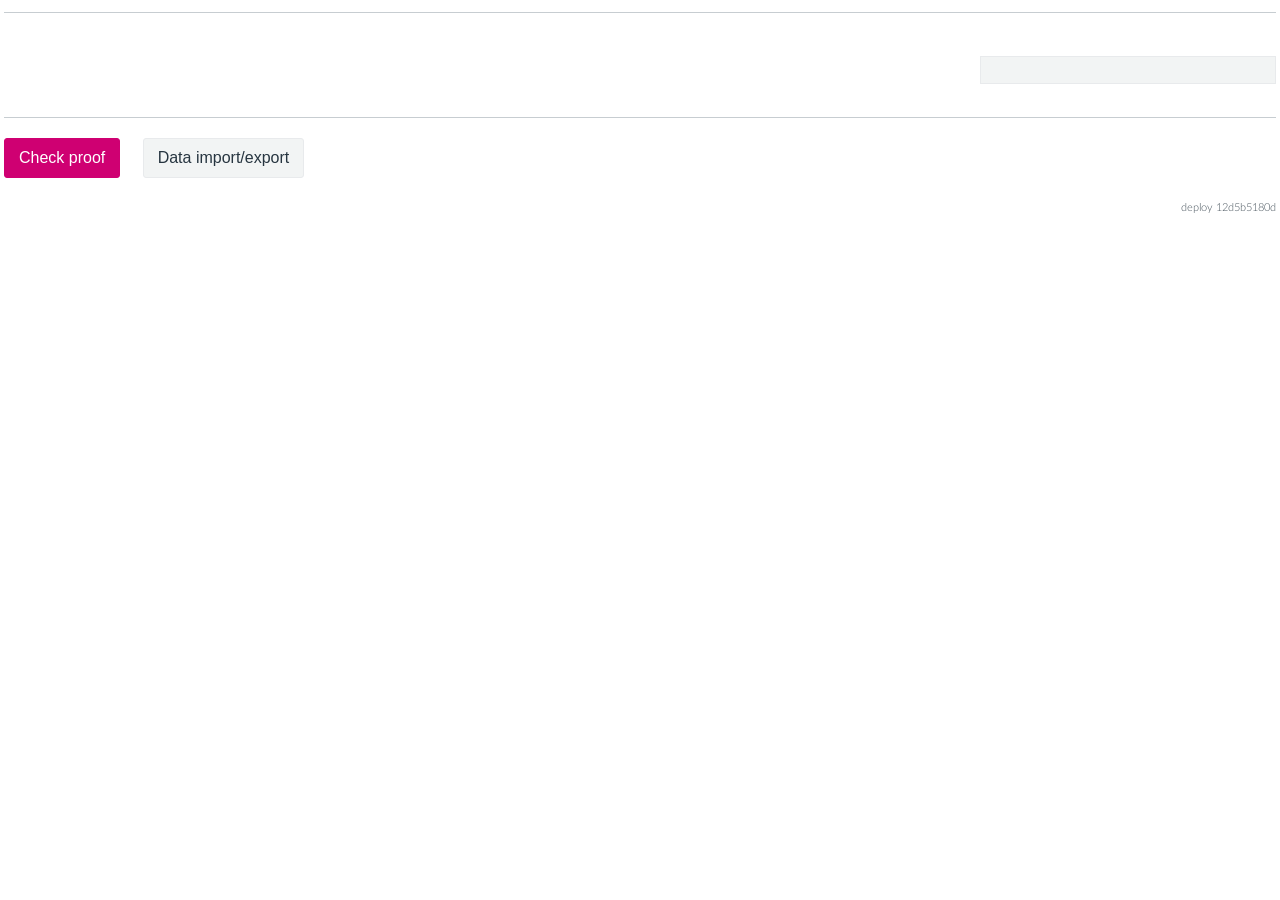
<file: index.html>
<!DOCTYPE html>
<meta charset="utf-8">
<meta http-equiv="refresh" content="0; url=html/proof.html">
<title>L&amp;M practice tools</title>
<a href="html/proof.html">Induction proof practice — Worksheet 1</a>
</file>
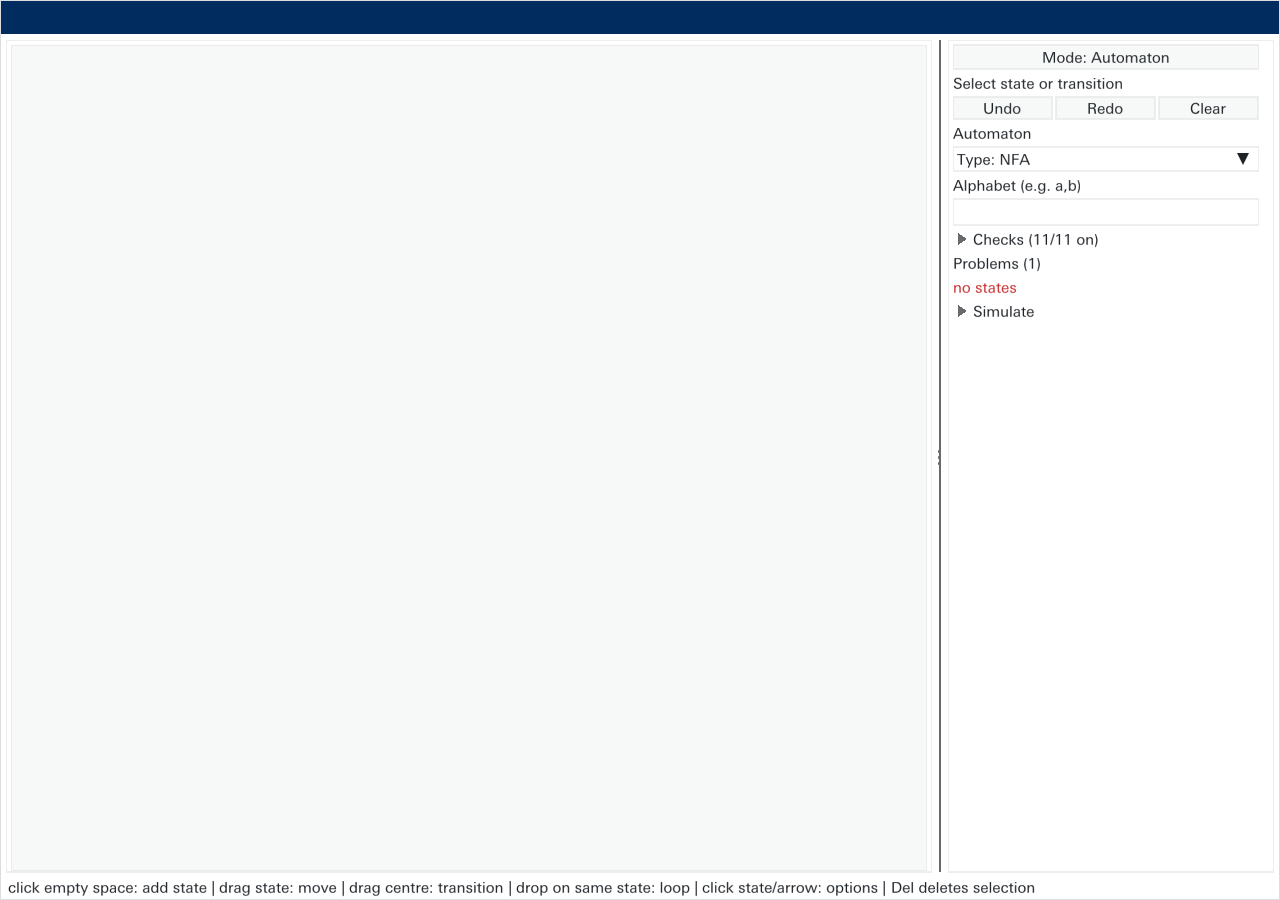
<file: automata-ime/index.html>
<!doctypehtml><html lang=en-us><head><meta charset=utf-8><meta content="text/html; charset=utf-8"http-equiv=Content-Type><title>Automata Editor</title><style>body{font-family:arial;margin:0;padding:none}.emscripten{padding-right:0;margin-left:auto;margin-right:auto;display:block}div.emscripten{text-align:center}div.emscripten_border{border:1px solid #000}canvas.emscripten{border:0 none;background-color:#000}.spinner{height:30px;width:30px;margin:0;margin-top:20px;margin-left:20px;display:inline-block;vertical-align:top;-webkit-animation:rotation .8s linear infinite;-moz-animation:rotation .8s linear infinite;-o-animation:rotation .8s linear infinite;animation:rotation .8s linear infinite;border-left:5px solid #ebebeb;border-right:5px solid #ebebeb;border-bottom:5px solid #ebebeb;border-top:5px solid #787878;border-radius:100%;background-color:#bdd72e}@-webkit-keyframes rotation{from{transform:rotate(0)}to{transform:rotate(360deg)}}@-moz-keyframes rotation{from{transform:rotate(0)}to{transform:rotate(360deg)}}@-o-keyframes rotation{from{transform:rotate(0)}to{transform:rotate(360deg)}}@keyframes rotation{from{transform:rotate(0)}to{transform:rotate(360deg)}}#status{display:inline-block;vertical-align:top;margin-top:30px;margin-left:20px;font-weight:700;color:#787878}#progress{height:20px;width:300px}#controls{display:inline-block;float:right;vertical-align:top;margin-top:30px;margin-right:20px}#output{width:100%;height:200px;margin:0 auto;margin-top:10px;border-left:0;border-right:0px;padding-left:0;padding-right:0;display:block;background-color:#000;color:#fff;font-family:'Lucida Console',Monaco,monospace;outline:0}</style></head><body><div class=spinner id=spinner></div><div class=emscripten id=status>Downloading...</div><span id=controls><span><input type=checkbox id=resize>Resize canvas</span> <span><input type=checkbox id=pointerLock checked>Lock/hide mouse pointer   </span><span><input type=button onclick='Module.requestFullscreen(document.getElementById("pointerLock").checked,document.getElementById("resize").checked)'value=Fullscreen></span></span><div class=emscripten><progress hidden id=progress max=100 value=0></progress></div><div class=emscripten_border><canvas class=emscripten id=canvas oncontextmenu=event.preventDefault() tabindex=-1></canvas></div><textarea id=output rows=8></textarea><script>var statusElement=document.getElementById("status"),progressElement=document.getElementById("progress"),spinnerElement=document.getElementById("spinner"),canvasElement=document.getElementById("canvas"),outputElement=document.getElementById("output");outputElement&&(outputElement.value=""),canvasElement.addEventListener("webglcontextlost",e=>{alert("WebGL context lost. You will need to reload the page."),e.preventDefault()},!1);var setStatus=e=>{if(setStatus.last||(setStatus.last={time:Date.now(),text:""}),e!==setStatus.last.text){var t=e.match(/([^(]+)\((\d+(\.\d+)?)\/(\d+)\)/),n=Date.now();t&&n-setStatus.last.time<30||(setStatus.last.time=n,setStatus.last.text=e,t?(e=t[1],progressElement.value=100*parseInt(t[2]),progressElement.max=100*parseInt(t[4]),progressElement.hidden=!1,spinnerElement.hidden=!1):(progressElement.value=null,progressElement.max=null,progressElement.hidden=!0,e||(spinnerElement.style.display="none")),statusElement.innerHTML=e)}},Module={print(...e){if(console.log(...e),outputElement){var t=e.join(" ");outputElement.value+=t+"\n",outputElement.scrollTop=outputElement.scrollHeight}},canvas:canvasElement,setStatus:setStatus,totalDependencies:0,monitorRunDependencies(e){this.totalDependencies=Math.max(this.totalDependencies,e),setStatus(e?"Preparing... ("+(this.totalDependencies-e)+"/"+this.totalDependencies+")":"All downloads complete.")}};setStatus("Downloading..."),window.onerror=window.onunhandledrejection=()=>{setStatus("Exception thrown, see JavaScript console"),spinnerElement.style.display="none",setStatus=e=>{e&&console.error("[post-exception status] "+e)}}</script><script src="ime.js?v=d3e730a99c84"></script><script src="ui-data.js?v=e663e18c9df3"></script><script type="module">import UnifiedModule from './unified.js?v=46bd8afdbb868e4afc185f0456b7007597c1';
Module.__deployV = '46bd8afdbb868e4afc185f0456b7007597c1';
Module.__runtimeJS = new URL('./unified.js?v=' + Module.__deployV, location.href).href;
// one wasm serves both realms: the page instantiates it below, the
// service worker receives the bytes + glue URL in its boot hello.
// noInitialRun gates _main until the VFS files are fetched + written.
Module.noInitialRun = true;
const bnResp = await fetch('unified.wasm?v=' + Module.__deployV);
if (!bnResp.ok) throw new Error('unified.wasm: HTTP ' + bnResp.status);
Module.wasmBinary = Module.__wasmRuntime = await bnResp.arrayBuffer();
// this glue build has no wasmBinary support compiled in — without the
// instantiateWasm hook it would fetch unified.wasm a second time
// (unstamped locateFile URL).  Hand it the bytes we already have.
Module.instantiateWasm = function (imports, done) {
    WebAssembly.instantiate(Module.__wasmRuntime, imports)
        .then(function (out) { done(out.instance, out.module); });
    return {};
};
const v = '?v=' + Module.__deployV;
// every manifest file also exists as <url>.br and <url>.gz —
// DecompressionStream inflates the best one the browser supports
// ('brotli' needs a fairly new engine; 'gzip' is universal), falling
// back to the plain file when the siblings are absent
const bnCodecs = [['brotli', '.br'], ['gzip', '.gz']].filter(function (c) {
    try { new DecompressionStream(c[0]); return true; }
    catch (e) { return false; }
});
const bnFetchData = function (f) {
    const plain = function () {
        return fetch(f.url + v).then(function (r) {
            if (!r.ok) throw new Error(f.url + ': HTTP ' + r.status);
            return r.arrayBuffer();
        });
    };
    // try each compressed sibling in order, then the plain file
    const attempt = function (i) {
        if (i >= bnCodecs.length) return plain();
        const codec = bnCodecs[i];
        return fetch(f.url + codec[1] + v).then(function (r) {
            if (!r.ok) return attempt(i + 1);
            const ds = new DecompressionStream(codec[0]);
            return new Response(r.body.pipeThrough(ds)).arrayBuffer();
        });
    };
    return attempt(0);
};
// the same concurrency gate loadText uses: an unbatched burst of
// fetches overflows the listen backlog of lightweight dev servers and
// drops connections mid-boot (lib.util "failed to find" storms)
const bnData = (async function () {
    const out = [];
    for (let i = 0; i < UI_DATA.length; i += 4) {
        const batch = await Promise.all(UI_DATA.slice(i, i + 4)
            .map(function (f) {
                return bnFetchData(f).then(function (buf) {
                    return { f: f, buf: buf };
                });
            }));
        out.push(...batch);
    }
    return out;
})();
const inst = await UnifiedModule(Module);
for (const it of await bnData) {
    if (it.f.dir) inst.FS.createPath('/', it.f.dir, true);
    inst.FS.createDataFile(it.f.dir ? '/' + it.f.dir : '/',
                           it.f.name, new Uint8Array(it.buf), true, true);
}
// _main replaces callMain: swallow the runtime's own control-flow
// exceptions (emscripten_set_main_loop exits via 'unwind'; exit() via
// ExitStatus) so they don't surface as page errors.
try { inst._main(0, 0); }
catch (e) {
    if (e !== 'unwind' && !(e && typeof e === 'object' && 'status' in e)) throw e;
}
// force the first resize now: the worker's 'ready' can beat postRun, and
// clicks delivered while the canvas still sits at its 800x600 default
// land 0.8x off in nuklear space
if (Module.bnDoResize) Module.bnDoResize();
</script><style>#bnload{position:fixed;inset:0;background:#fff;z-index:9999;display:flex;flex-direction:column;align-items:center;justify-content:center;font:16px/1.4 arial,sans-serif;color:#555}#bnload .bnspin{width:34px;height:34px;margin-bottom:14px;border:4px solid #d9d9d9;border-top-color:#1f4e79;border-radius:50%;animation:bnrot .9s linear infinite}@keyframes bnrot{to{transform:rotate(360deg)}}</style><div id="bnload"><div class="bnspin"></div><div id="bnloadtext">Automata editor is loading&hellip;</div></div><script>function bnloadfail(){var t=document.getElementById("bnloadtext");if(t)t.textContent="Failed to load — please reload the page.";var s=document.querySelector("#bnload .bnspin");if(s)s.style.display="none";}window.addEventListener("error",bnloadfail);window.addEventListener("unhandledrejection",bnloadfail)</script></body></html>
</file>
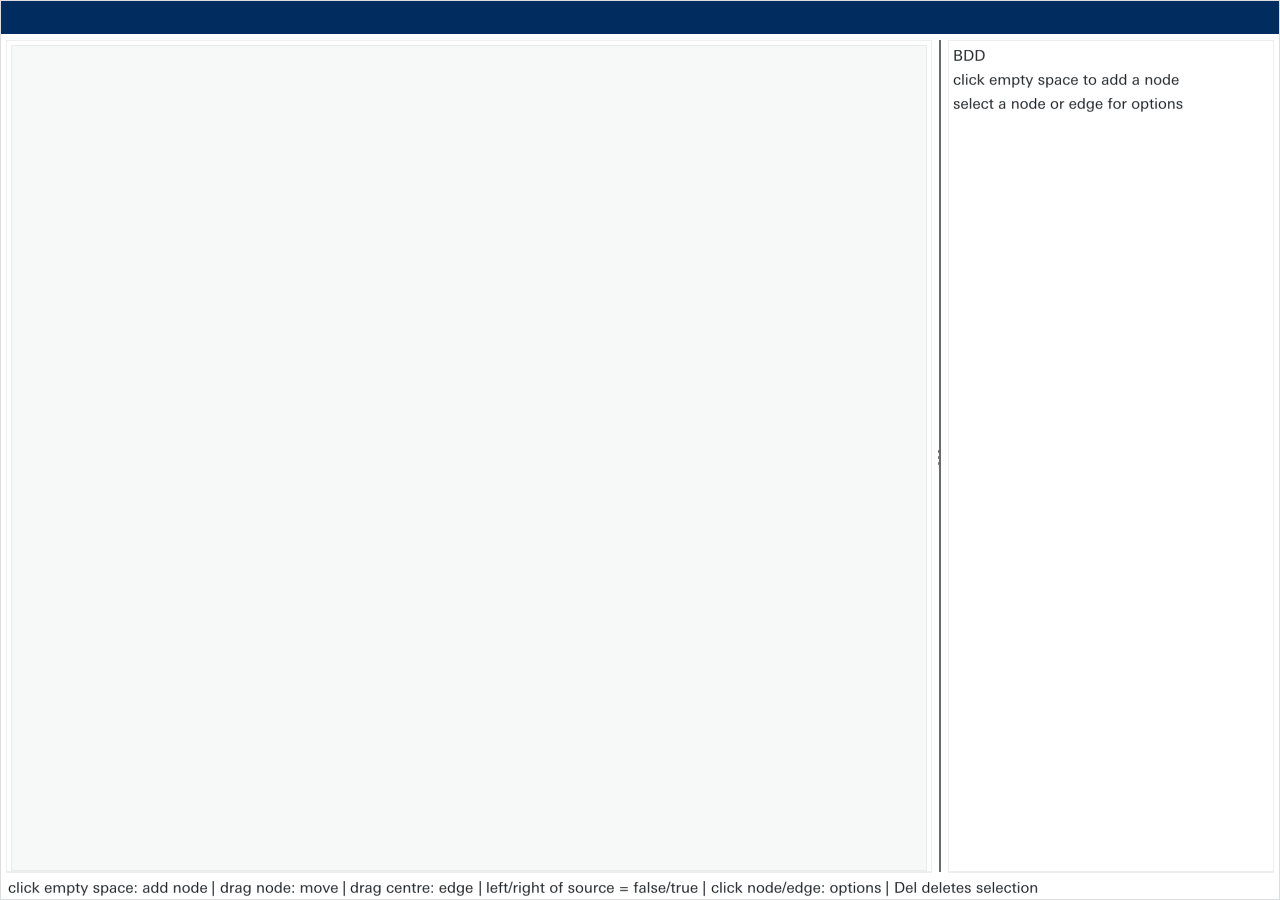
<file: bdd-ime/index.html>
<!doctypehtml><html lang=en-us><head><meta charset=utf-8><meta content="text/html; charset=utf-8"http-equiv=Content-Type><title>BDD Editor</title><style>body{font-family:arial;margin:0;padding:none}.emscripten{padding-right:0;margin-left:auto;margin-right:auto;display:block}div.emscripten{text-align:center}div.emscripten_border{border:1px solid #000}canvas.emscripten{border:0 none;background-color:#000}.spinner{height:30px;width:30px;margin:0;margin-top:20px;margin-left:20px;display:inline-block;vertical-align:top;-webkit-animation:rotation .8s linear infinite;-moz-animation:rotation .8s linear infinite;-o-animation:rotation .8s linear infinite;animation:rotation .8s linear infinite;border-left:5px solid #ebebeb;border-right:5px solid #ebebeb;border-bottom:5px solid #ebebeb;border-top:5px solid #787878;border-radius:100%;background-color:#bdd72e}@-webkit-keyframes rotation{from{transform:rotate(0)}to{transform:rotate(360deg)}}@-moz-keyframes rotation{from{transform:rotate(0)}to{transform:rotate(360deg)}}@-o-keyframes rotation{from{transform:rotate(0)}to{transform:rotate(360deg)}}@keyframes rotation{from{transform:rotate(0)}to{transform:rotate(360deg)}}#status{display:inline-block;vertical-align:top;margin-top:30px;margin-left:20px;font-weight:700;color:#787878}#progress{height:20px;width:300px}#controls{display:inline-block;float:right;vertical-align:top;margin-top:30px;margin-right:20px}#output{width:100%;height:200px;margin:0 auto;margin-top:10px;border-left:0;border-right:0px;padding-left:0;padding-right:0;display:block;background-color:#000;color:#fff;font-family:'Lucida Console',Monaco,monospace;outline:0}</style></head><body><div class=spinner id=spinner></div><div class=emscripten id=status>Downloading...</div><span id=controls><span><input type=checkbox id=resize>Resize canvas</span> <span><input type=checkbox id=pointerLock checked>Lock/hide mouse pointer   </span><span><input type=button onclick='Module.requestFullscreen(document.getElementById("pointerLock").checked,document.getElementById("resize").checked)'value=Fullscreen></span></span><div class=emscripten><progress hidden id=progress max=100 value=0></progress></div><div class=emscripten_border><canvas class=emscripten id=canvas oncontextmenu=event.preventDefault() tabindex=-1></canvas></div><textarea id=output rows=8></textarea><script>var statusElement=document.getElementById("status"),progressElement=document.getElementById("progress"),spinnerElement=document.getElementById("spinner"),canvasElement=document.getElementById("canvas"),outputElement=document.getElementById("output");outputElement&&(outputElement.value=""),canvasElement.addEventListener("webglcontextlost",e=>{alert("WebGL context lost. You will need to reload the page."),e.preventDefault()},!1);var setStatus=e=>{if(setStatus.last||(setStatus.last={time:Date.now(),text:""}),e!==setStatus.last.text){var t=e.match(/([^(]+)\((\d+(\.\d+)?)\/(\d+)\)/),n=Date.now();t&&n-setStatus.last.time<30||(setStatus.last.time=n,setStatus.last.text=e,t?(e=t[1],progressElement.value=100*parseInt(t[2]),progressElement.max=100*parseInt(t[4]),progressElement.hidden=!1,spinnerElement.hidden=!1):(progressElement.value=null,progressElement.max=null,progressElement.hidden=!0,e||(spinnerElement.style.display="none")),statusElement.innerHTML=e)}},Module={print(...e){if(console.log(...e),outputElement){var t=e.join(" ");outputElement.value+=t+"\n",outputElement.scrollTop=outputElement.scrollHeight}},canvas:canvasElement,setStatus:setStatus,totalDependencies:0,monitorRunDependencies(e){this.totalDependencies=Math.max(this.totalDependencies,e),setStatus(e?"Preparing... ("+(this.totalDependencies-e)+"/"+this.totalDependencies+")":"All downloads complete.")}};setStatus("Downloading..."),window.onerror=window.onunhandledrejection=()=>{setStatus("Exception thrown, see JavaScript console"),spinnerElement.style.display="none",setStatus=e=>{e&&console.error("[post-exception status] "+e)}}</script><script src="ime.js?v=d3e730a99c84"></script><script src="bdd-data.js?v=b9104b1f4df5"></script><script type="module">import UnifiedModule from './bdd-unified.js?v=fc8a0390644f8e4afc185f04ef311550d3da';
Module.__deployV = 'fc8a0390644f8e4afc185f04ef311550d3da';
Module.__runtimeJS = new URL('./bdd-unified.js?v=' + Module.__deployV, location.href).href;
// one wasm serves both realms: the page instantiates it below, the
// service worker receives the bytes + glue URL in its boot hello.
// noInitialRun gates _main until the VFS files are fetched + written.
Module.noInitialRun = true;
const bnResp = await fetch('bdd-unified.wasm?v=' + Module.__deployV);
if (!bnResp.ok) throw new Error('bdd-unified.wasm: HTTP ' + bnResp.status);
Module.wasmBinary = Module.__wasmRuntime = await bnResp.arrayBuffer();
// this glue build has no wasmBinary support compiled in — without the
// instantiateWasm hook it would fetch unified.wasm a second time
// (unstamped locateFile URL).  Hand it the bytes we already have.
Module.instantiateWasm = function (imports, done) {
    WebAssembly.instantiate(Module.__wasmRuntime, imports)
        .then(function (out) { done(out.instance, out.module); });
    return {};
};
const v = '?v=' + Module.__deployV;
// every manifest file also exists as <url>.br and <url>.gz —
// DecompressionStream inflates the best one the browser supports
// ('brotli' needs a fairly new engine; 'gzip' is universal), falling
// back to the plain file when the siblings are absent
const bnCodecs = [['brotli', '.br'], ['gzip', '.gz']].filter(function (c) {
    try { new DecompressionStream(c[0]); return true; }
    catch (e) { return false; }
});
const bnFetchData = function (f) {
    const plain = function () {
        return fetch(f.url + v).then(function (r) {
            if (!r.ok) throw new Error(f.url + ': HTTP ' + r.status);
            return r.arrayBuffer();
        });
    };
    // try each compressed sibling in order, then the plain file
    const attempt = function (i) {
        if (i >= bnCodecs.length) return plain();
        const codec = bnCodecs[i];
        return fetch(f.url + codec[1] + v).then(function (r) {
            if (!r.ok) return attempt(i + 1);
            const ds = new DecompressionStream(codec[0]);
            return new Response(r.body.pipeThrough(ds)).arrayBuffer();
        });
    };
    return attempt(0);
};
// the same concurrency gate loadText uses: an unbatched burst of
// fetches overflows the listen backlog of lightweight dev servers and
// drops connections mid-boot (lib.util "failed to find" storms)
const bnData = (async function () {
    const out = [];
    for (let i = 0; i < UI_DATA.length; i += 4) {
        const batch = await Promise.all(UI_DATA.slice(i, i + 4)
            .map(function (f) {
                return bnFetchData(f).then(function (buf) {
                    return { f: f, buf: buf };
                });
            }));
        out.push(...batch);
    }
    return out;
})();
const inst = await UnifiedModule(Module);
for (const it of await bnData) {
    if (it.f.dir) inst.FS.createPath('/', it.f.dir, true);
    inst.FS.createDataFile(it.f.dir ? '/' + it.f.dir : '/',
                           it.f.name, new Uint8Array(it.buf), true, true);
}
// _main replaces callMain: swallow the runtime's own control-flow
// exceptions (emscripten_set_main_loop exits via 'unwind'; exit() via
// ExitStatus) so they don't surface as page errors.
try { inst._main(0, 0); }
catch (e) {
    if (e !== 'unwind' && !(e && typeof e === 'object' && 'status' in e)) throw e;
}
// force the first resize now: the worker's 'ready' can beat postRun, and
// clicks delivered while the canvas still sits at its 800x600 default
// land 0.8x off in nuklear space
if (Module.bnDoResize) Module.bnDoResize();
</script><style>#bnload{position:fixed;inset:0;background:#fff;z-index:9999;display:flex;flex-direction:column;align-items:center;justify-content:center;font:16px/1.4 arial,sans-serif;color:#555}#bnload .bnspin{width:34px;height:34px;margin-bottom:14px;border:4px solid #d9d9d9;border-top-color:#1f4e79;border-radius:50%;animation:bnrot .9s linear infinite}@keyframes bnrot{to{transform:rotate(360deg)}}</style><div id="bnload"><div class="bnspin"></div><div id="bnloadtext">BDD editor is loading&hellip;</div></div><script>function bnloadfail(){var t=document.getElementById("bnloadtext");if(t)t.textContent="Failed to load — please reload the page.";var s=document.querySelector("#bnload .bnspin");if(s)s.style.display="none";}window.addEventListener("error",bnloadfail);window.addEventListener("unhandledrejection",bnloadfail)</script></body></html>
</file>
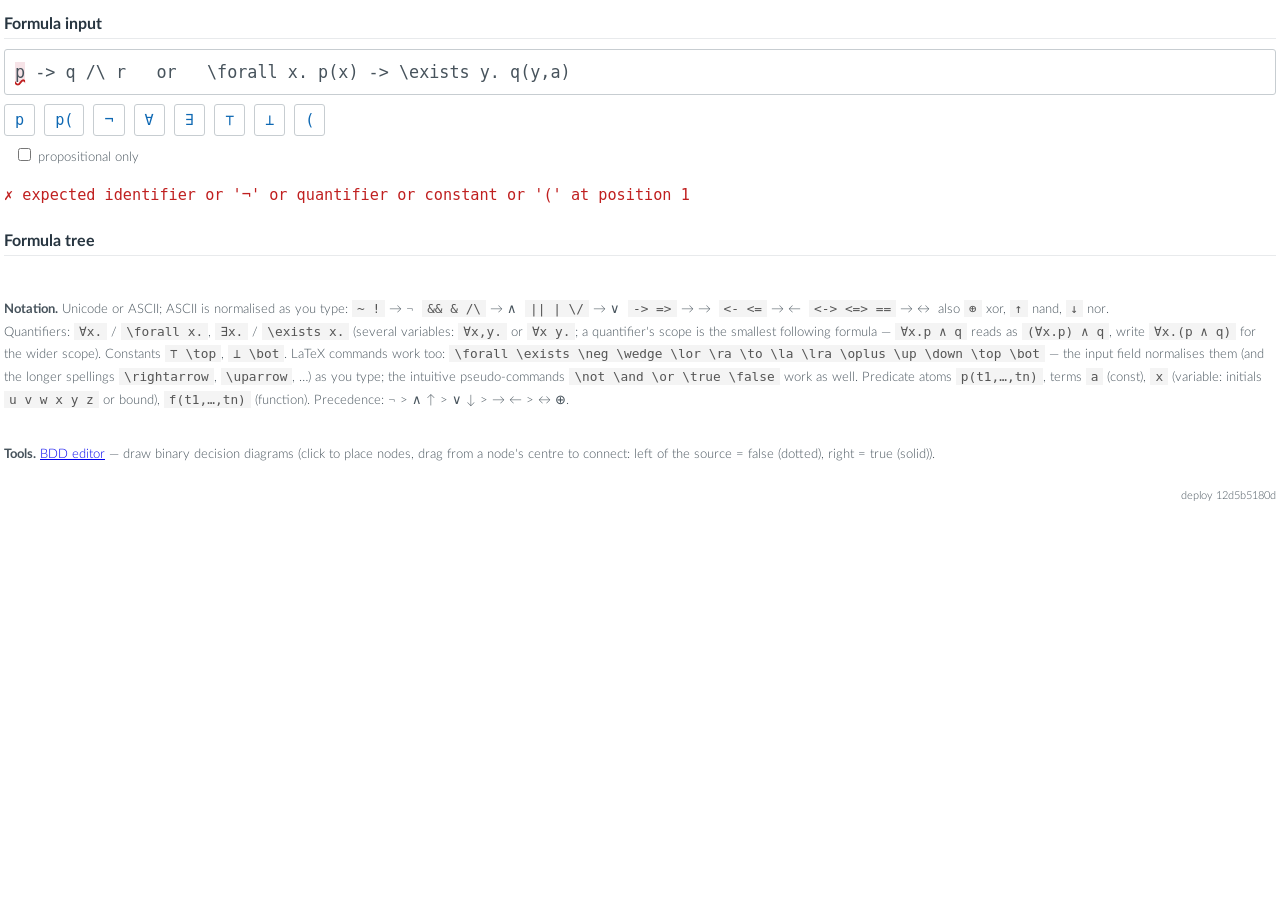
<file: html/logic.html>
<!DOCTYPE html>
<html lang="en">
<head>
    <meta charset="UTF-8">
    <meta name="viewport" content="width=device-width, initial-scale=1.0">
    <title>Formula Workbench</title>
    <link rel="stylesheet" href="site.css">
    <style>
        #formula { width: 100%; }
        .hltoggle { font-size: 0.8rem; color: var(--muted);
                    margin-left: 0.6rem; }
        #meta { margin-top: 0.4rem; }
        #tree { margin-top: 0.6rem; overflow-x: auto; }
        .help { color: var(--muted); font-size: 0.8rem;
                margin-top: 2rem; line-height: 1.7; }
        .help code {
            font-family: "Monaco", "Consolas", monospace;
            background: #f4f4f4;
            padding: 1px 5px;
            color: #555;
        }
    </style>
    <script src="../lib/prepare_util.js" type="module"></script>
    <script type="module">
        import {start_worker} from "../lib/start_worker.js"
        await start_worker([], "html/logic_gui", "html/logic_worker")
    </script>
</head>
<body>

<main>
    <div class="section-title">Formula input</div>
    <div id="fwrap" class="fwrap">
        <pre class="fhl" id="fhl" aria-hidden="true"></pre>
        <input type="text" id="formula"
               placeholder="p -> q /\ r   or   \forall x. p(x) -> \exists y. q(y,a)"
               autocomplete="off" spellcheck="false">
    </div>
    <div id="suggest" class="sugbar"></div>
    <div class="symbar">
        <label class="hltoggle"><input type="checkbox" id="propchk">
            propositional only</label>
    </div>
    <div id="status" class="status"></div>
    <div id="meta"></div>

    <div class="section-title">Formula tree</div>
    <div id="tree"></div>

    <div class="help">
        <b>Notation.</b> Unicode or ASCII; ASCII is normalised as you type:
        <code>~ !</code> → ¬&nbsp;
        <code>&amp;&amp; &amp; /\</code> → ∧&nbsp;
        <code>|| | \/</code> → ∨&nbsp;
        <code>-&gt; =&gt;</code> → →&nbsp;
        <code>&lt;- &lt;=</code> → ←&nbsp;
        <code>&lt;-&gt; &lt;=&gt; ==</code> → ↔&nbsp;
        also <code>⊕</code> xor, <code>↑</code> nand, <code>↓</code> nor.<br>
        Quantifiers: <code>∀x.</code> / <code>\forall x.</code>, <code>∃x.</code> / <code>\exists x.</code>
        (several variables: <code>∀x,y.</code> or <code>∀x y.</code>;
        a quantifier's scope is the smallest following formula —
        <code>∀x.p ∧ q</code> reads as <code>(∀x.p) ∧ q</code>, write
        <code>∀x.(p ∧ q)</code> for the wider scope).
        Constants <code>⊤ \top</code>, <code>⊥ \bot</code>.
        LaTeX commands work too: <code>\forall \exists \neg \wedge \lor \ra
        \to \la \lra \oplus \up \down \top \bot</code> — the input field
        normalises them (and the longer spellings <code>\rightarrow</code>,
        <code>\uparrow</code>, …) as you type; the intuitive
        pseudo-commands <code>\not \and \or \true \false</code> work as well.
        Predicate atoms <code>p(t1,…,tn)</code>, terms <code>a</code> (const),
        <code>x</code> (variable: initials <code>u v w x y z</code> or bound),
        <code>f(t1,…,tn)</code> (function). Precedence: ¬ &gt; ∧ ↑ &gt; ∨ ↓ &gt; → ← &gt; ↔ ⊕.
    </div>
    <div class="help">
        <b>Tools.</b>
        <a href="../bdd-ime/index.html">BDD editor</a> — draw binary
        decision diagrams (click to place nodes, drag from a node's
        centre to connect: left of the source = false (dotted),
        right = true (solid)).
    </div>
    <div class="deployv">deploy 12d5b5180d</div>
</main>
</body>
</html>
</file>
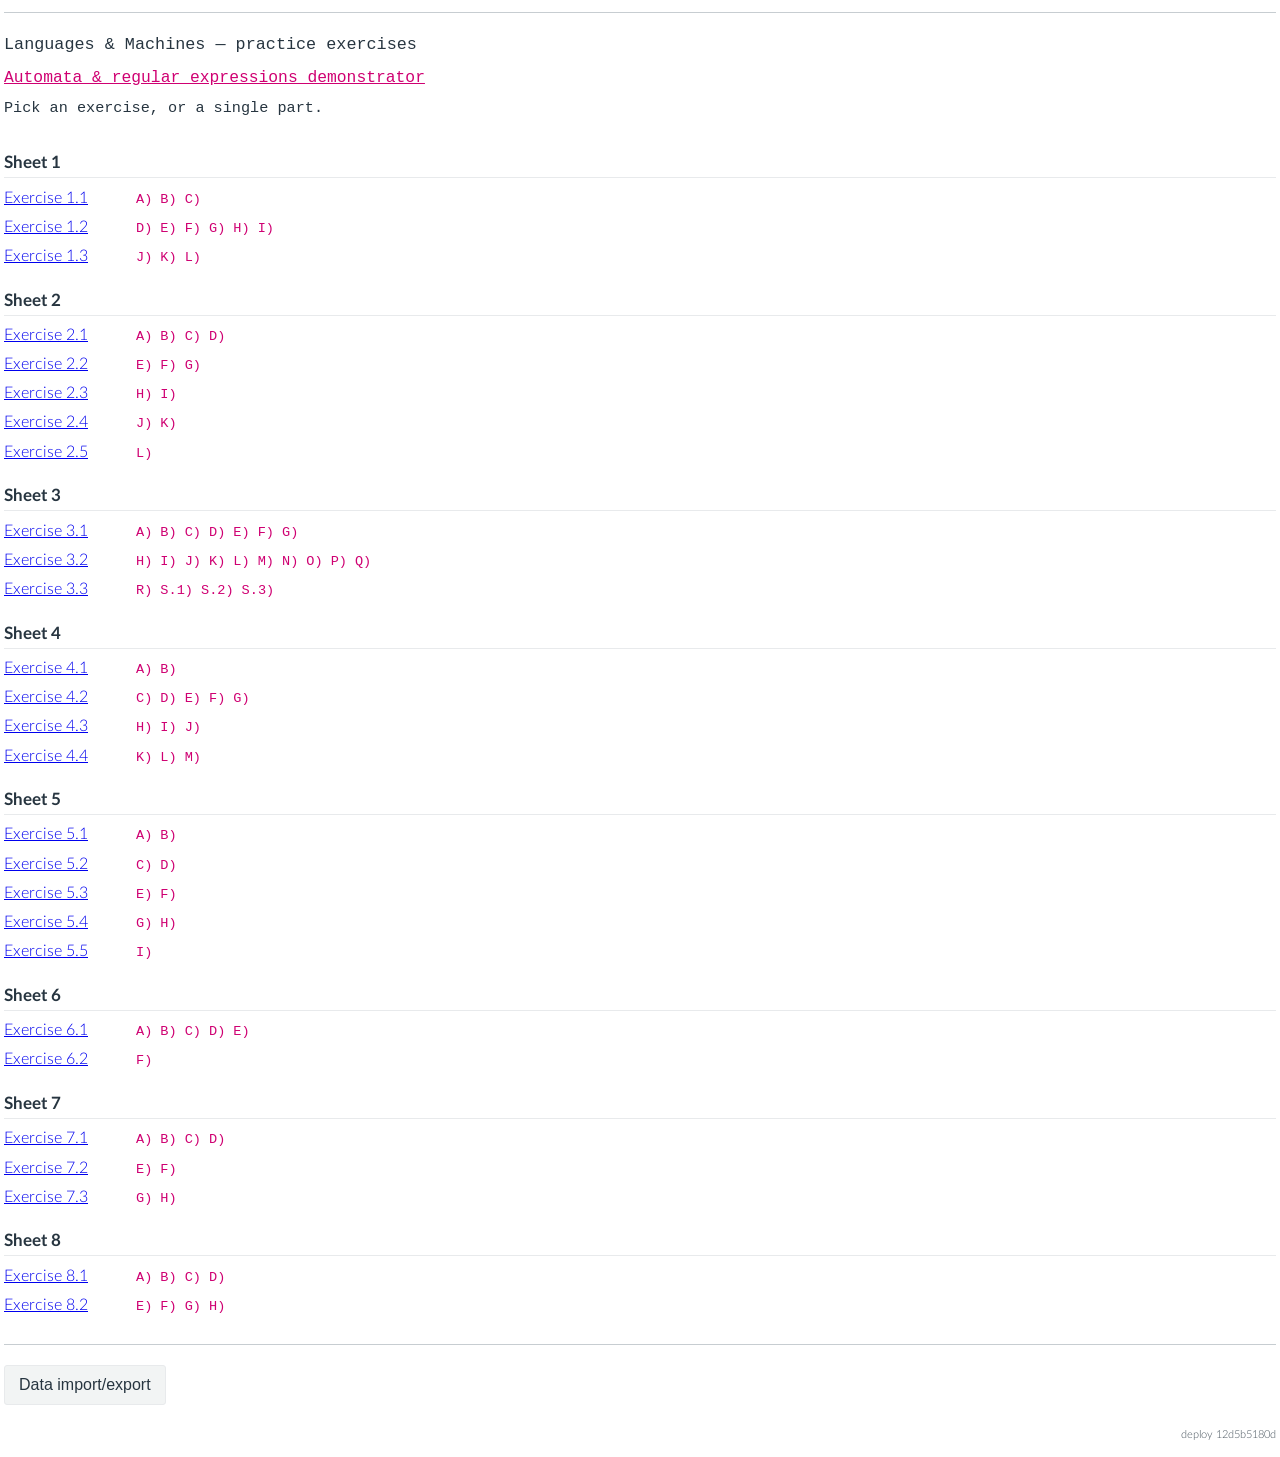
<file: html/proof.html>
<!DOCTYPE html>
<html lang="en">
<head>
    <meta charset="UTF-8">
    <meta name="viewport" content="width=device-width, initial-scale=1.0">
    <title>Induction Proofs</title>
    <link rel="stylesheet" href="site.css">
    <style>
        /* exercise group tabs (only rendered when an instance hosts >1) */
        #tabs { margin-bottom: 0; }
        #tabs .tab, #subtabs .subtab, #variant .vartab {
            background: #fff;
            color: var(--ink);
            border: 1px solid var(--border-color);
            border-bottom: none;
            padding: 8px 18px;
            font-size: 0.9rem;
            font-weight: normal;
            margin-right: 2px;
        }
        #tabs .tab.active {
            background: var(--accent); border-color: var(--accent);
            color: #fff; font-weight: bold;
        }
        #subtabs {
            margin-bottom: 1.2rem;
            border-bottom: 1px solid var(--border-color);
            padding-bottom: 0;
            display: flex;
            flex-wrap: wrap;
            align-items: stretch;
        }
        #subtabs .subtab {
            font-family: "Monaco", "Consolas", monospace;
            font-size: 0.85rem;
            padding: 6px 14px;
            border: none;
            border-bottom: 2px solid transparent;
            margin-bottom: -1px;
            color: #555;
            background: transparent;
            display: flex;
            align-items: center;
        }
        #subtabs .subtab.active {
            border-bottom-color: var(--accent);
            font-weight: bold;
            color: var(--accent);
        }
        #subtabs .subtab:hover {
            background: transparent;
            color: var(--accent);
        }
        /* per-part (a)(b)(c) tabs inside a task */
        .parttabs {
            margin-bottom: 0.9rem;
            border-bottom: 1px solid var(--border-color);
            display: flex;
            flex-wrap: wrap;
            align-items: stretch;
        }
        .parttabs .parttab {
            font-family: "Monaco", "Consolas", monospace;
            font-size: 0.8rem;
            padding: 3px 10px;
            border: none;
            border-bottom: 2px solid transparent;
            margin-bottom: -1px;
            color: #555;
            background: transparent;
            display: flex;
            align-items: center;
            gap: 4px;
        }
        .parttabs .parttab.active {
            border-bottom-color: var(--accent);
            font-weight: bold;
            color: var(--accent);
        }
        .parttabs .parttab:hover {
            background: transparent;
            color: var(--accent);
        }
        .parttabs .ptmark { font-size: 0.75rem; min-width: 0.8em; }
        .parttabs .ptmark.ok      { color: #1a7f37; }
        .parttabs .ptmark.fail    { color: #b3261e; }
        .parttabs .ptmark.warn    { color: #b26a00; }
        .parttabs .ptmark.pending { color: #888; }

        /* bad deep-link error page */
        .exlinks { margin-top: 0.4rem; }
        .exlinks .exlink {
            display: inline-block;
            font-family: "Monaco", "Consolas", monospace;
            font-size: 0.85rem;
            padding: 3px 10px;
            margin: 0 4px 4px 0;
            border: 1px solid var(--border-color);
            border-radius: 3px;
            color: var(--accent);
            text-decoration: none;
        }
        .exlinks .exlink:hover {
            border-color: var(--accent);
        }

        /* overview page (no ?exercise= argument) */
        .ovdemo { margin: 0.55rem 0 0.2rem 0; font-size: 1.02rem; }
        .ovdemo a { color: var(--accent); }
        .ovsheet { margin: 0.4rem 0 1.2rem 0; }
        .ovsheet .ovtitle {
            font-weight: bold; font-size: 1.05rem;
            border-bottom: 1px solid var(--hairline);
            margin-bottom: 0.45rem; padding-bottom: 2px;
        }
        .ovgroup { margin: 0.3rem 0; }
        .ovgroup .ovgrp { display: inline-block; min-width: 8rem; }
        .ovsubs a {
            color: var(--accent); text-decoration: none;
            font-family: "Monaco", "Consolas", monospace;
            font-size: 0.85rem; padding: 0 4px;
        }
        .ovsubs a:hover { text-decoration: underline; }

        #goalrow {
            display: flex;
            align-items: baseline;
            gap: 1.5rem;
            margin: 0 0 1.2rem 0;
        }
        #goalrow #goal { flex: 1; margin: 0; }
        #variant { flex: none; white-space: nowrap; }
        #variant .vartab {
            padding: 4px 12px; font-size: 0.85rem;
            border: 1px solid var(--border-color);
            border-radius: 3px;
        }
        #variant .vartab.active {
            background: var(--accent); border-color: var(--accent);
            color: #fff; font-weight: bold;
        }
        #tabs .tab:hover, #variant .vartab:hover {
            background: var(--btn-bg-hover); color: var(--ink);
        }

        #check {
            background-color: var(--accent);
            border-color: var(--accent);
            color: #fff;
        }
        #check:hover {
            background-color: var(--accent-dark);
            border-color: var(--accent-dark);
        }

        #goal {
            font-family: "Monaco", "Consolas", monospace;
            font-size: 1.05rem;
            margin: 0 0 1.2rem 0;
        }
        #goal .goaltitle { font-family: inherit; }
        #goal .goaleq { margin-left: 0.6rem; }
        #goal .desc {
            font-family: inherit;
            font-size: 0.95rem;
            margin-top: 0.4rem;
        }

        #workrow {
            display: flex;
            gap: 1.8rem;
            align-items: flex-start;
        }
        #workrow #proof { flex: 1 1 auto; min-width: 0; }

        #rulesbox {
            flex: 0 1 auto;
            min-width: 16rem;
            max-width: 27rem;
            position: sticky;
            top: 0.6rem;
            max-height: calc(100vh - 1.6rem);
            overflow-y: auto;
            background: var(--btn-bg);
            border: 1px solid var(--hairline);
            padding: 0.8rem 1.2rem;
            margin-bottom: 1.6rem;
            font-family: "Monaco", "Consolas", monospace;
            font-size: 0.85rem;
        }
        #rulesbox .rule { display: flex; gap: 1.2rem; padding: 1px 0; }
        #rulesbox .rulelabel { min-width: 7rem; font-weight: bold; }
        #rulesbox .ruledoc { color: #444; }

        .sec { margin-bottom: 2rem; }

        .seclabel {
            font-weight: bold;
            margin-bottom: 0.4rem;
        }

        .bind {
            font-family: "Monaco", "Consolas", monospace;
            color: #555;
            font-size: 0.9rem;
            margin-bottom: 0.5rem;
        }

        .row {
            display: flex;
            align-items: baseline;
            gap: 1.2rem;
            padding: 4px 0;
            font-family: "Monaco", "Consolas", monospace;
            font-size: 1rem;
        }

        .term { min-width: 16rem; }
        .cite { color: #555; font-size: 0.85rem; min-width: 8rem; }
        .cite select { font-size: 0.85rem; padding: 2px 4px; }
        .st { font-size: 0.85rem; }
        .st .stmark { font-size: 1.25rem; font-weight: bold;
                      vertical-align: -0.12em; }

        .row.ok .term    { color: var(--ok); }
        .row.warn .term  { color: var(--warn); }
        .row.fail .term  { color: var(--fail); }

        input.hole, input.expr { min-width: 9rem; }
        input.expr { min-width: 20rem; }

        #ihrow {
            margin-bottom: 1.5rem;
            font-family: "Monaco", "Consolas", monospace;
        }

        #ihrow input { min-width: 22rem; }

        #checkbar {
            margin-top: 0.5rem;
            border-top: 1px solid var(--border-color);
            padding-top: 1.2rem;
            display: flex;
            align-items: baseline;
            gap: 1.4rem;
        }

        #summary { font-size: 0.95rem; }

        /* save/import/export lives in a modal opened from the checkbar —
           the page bottom stays free of it */
        #datadlg {
            border: 1px solid var(--border-color);
            border-radius: 4px;
            padding: 1.1rem 1.3rem;
            width: min(44rem, 92vw);
            box-shadow: 0 8px 30px rgba(0, 0, 0, 0.18);
        }
        #datadlg::backdrop { background: rgba(0, 0, 0, 0.28); }
        #datadlg .dlgtitle { font-weight: 600; margin-bottom: 0.9rem; }
        #datadlg .saverow {
            display: flex; align-items: baseline;
            gap: 1rem; flex-wrap: wrap;
        }
        #datadlg button { padding: 8px 18px; font-size: 0.85rem; }
        #datadlg .dlgclose { margin-top: 1rem; }
        #savemsg { font-size: 0.85rem; color: var(--muted); }
        .savehint {
            color: var(--muted); font-size: 0.8rem;
            margin: 0.8rem 0 0.4rem 0; max-width: 46rem;
        }
        #savedetails { margin-top: 0.6rem; font-size: 0.85rem; }
        #savedetails summary { cursor: pointer; color: var(--ink); }
        #stateta {
            width: 100%; box-sizing: border-box;
            font-family: "Monaco", "Consolas", monospace; font-size: 0.78rem;
            border: 1px solid var(--border-color); background: #fff;
            margin-top: 0.4rem;
        }
        #loadtext { margin-top: 0.4rem; }

        /* ---- exercise 1.3: composite "parts" tasks (aut/table/trace/
           accept/regexp) ---- */
        .givenbox {
            margin: 0.4rem 0 1.4rem 0;
        }
        .giventext {
            white-space: pre-wrap;
            overflow-wrap: break-word;
            margin: 0.2rem 0;
        }
        .givenrow {
            display: flex;
            gap: 3rem;
            align-items: flex-start;
            flex-wrap: wrap;
        }
        /* given material beside the part tabs: sticky so the
           table/machine stays visible while working below */
        .givensplit {
            display: flex;
            gap: 1.8rem;
            align-items: flex-start;
        }
        .givencol {
            flex: 0 1 auto;
            max-width: 26rem;
            position: sticky;
            top: 0.6rem;
            max-height: calc(100vh - 1.2rem);
            overflow-y: auto;
        }
        .givenmain { flex: 1 1 auto; min-width: 0; }
        .part {
            margin-bottom: 1.8rem;
        }
        .partlabel {
            font-weight: bold;
            margin-bottom: 0.4rem;
        }
        .partlabel .psub { color: var(--accent); margin-right: 0.5rem; }
        .partlabel .st { margin-left: 0.8rem; }
        .partlabel .pcheck,
        .partlabel .seedbtn {
            margin-left: 0.8rem; padding: 0.1rem 0.7rem;
            font-size: 0.82em;
        }
        .partlabel .seedbtn { font-weight: normal; }
        .authost {
            display: block;
            width: 100%;
            /* the editor scales font+geometry by min(1, w/560, h/420);
               extra width just enlarges the drawing canvas */
            max-width: 64rem;
            /* tall enough to work, short enough to fit the window —
               the 24rem floor sits just under the scale-1 threshold */
            height: clamp(24rem, 58vh, 38rem);
            border: 1px solid var(--border-color);
            border-radius: 3px;
            background: #fff;
            margin: 0.4rem 0;
            overflow: hidden;
        }
        .authost.given { height: clamp(24rem, 58vh, 38rem); }
        .givensvg svg { max-width: 100%; height: auto; }
        .autrow { display: flex; gap: 14px; align-items: flex-start; }
        .autrow .authost { flex: 1 1 auto; }
        .givenbox .glabel {
            font-family: "Monaco", "Consolas", monospace;
            font-size: 0.8rem; color: var(--muted); display: block;
        }
        /* the shadow :host rule forces min-height:600px (Anubis full
           panel); inside .authost the element must take the host's
           height instead, else it overflows onto the checkbar */
        .authost > automata-app {
            display: block; width: 100%; height: 100%;
            min-height: 0;
        }
        table.trtable {
            border-collapse: collapse;
            font-family: "Monaco", "Consolas", monospace;
            font-size: 0.95rem;
            margin: 0.4rem 0;
        }
        table.trtable th, table.trtable td {
            border: 1px solid var(--border-color);
            padding: 4px 12px;
            text-align: center;
        }
        table.trtable th {
            background: var(--btn-bg);
            font-weight: bold;
        }
        table.trtable td input {
            width: 4.5rem; padding: 4px 6px; text-align: center;
        }
        table.trtable td.cell-ok input { border-color: var(--ok); }
        table.trtable td.cell-bad input { border-color: var(--fail); }
        .wordrow {
            display: flex; align-items: baseline; gap: 1rem;
            padding: 3px 0;
            font-family: "Monaco", "Consolas", monospace;
        }
        .wordrow .wlabel { min-width: 7rem; }
        .pstep {
            font-family: "Monaco", "Consolas", monospace;
            font-size: 0.95rem; font-weight: bold;
            margin: 0.9rem 0 0.25rem;
        }
        .phint {
            color: var(--muted);
            font-family: "Monaco", "Consolas", monospace;
            font-size: 0.8rem;
            margin: 0.15rem 0 0.4rem;
        }
        .wordrow .caselabel { min-width: 28rem; }
        .cbox { margin-left: 3.5rem; }
        .wordrow select { font-size: 0.85rem; padding: 4px 6px; }
        .wordrow button { font-size: 0.8rem; padding: 3px 10px; }

    </style>

    <script>
        // persistence helpers for proof_gui.lua (constructors/promises are
        // awkward through the wasm interop, so they live here)
        window.landm = {
            download: function(name, text) {
                var a = document.createElement("a");
                a.href = URL.createObjectURL(
                    new Blob([text], {type: "application/json"}));
                a.download = name;
                a.click();
                setTimeout(function() { URL.revokeObjectURL(a.href) }, 10000);
            },
            read_file: function(input, cb) {
                var f = input.files && input.files[0];
                if (!f) return;
                var r = new FileReader();
                r.onload = function() { cb(r.result) };
                r.readAsText(f);
            },

            /* ---- automata-ime <automata-app> bridge ----
             * The plugin bundle (anubis_automata.js + ui-data.js +
             * plugin-data.js + unified.js) lives in ../automata/ and is
             * injected on first use.  Element methods queue internally
             * until the wasm module has booted, so calls are safe any
             * time after the <automata-app> node exists. */
            _aut_script: function() {
                if (!window.__autScriptP) {
                    window.__autScriptP = new Promise(function(res, rej) {
                        var s = document.createElement("script");
                        s.src = "../automata-ime/anubis_automata.js"
                            + "?v=e005e24baf54";
                        s.onload = res;
                        s.onerror = function() {
                            rej(new Error("automata script failed"));
                        };
                        document.head.appendChild(s);
                    });
                }
                return window.__autScriptP;
            },
            aut_boot: function(hostId, appId, cfgJson) {
                /* element ids, not elements: Lua-side DOM handles don't
                   unwrap to raw nodes when passed back into JS */
                var host = document.getElementById(hostId);
                if (!host) return;
                var app = document.createElement("automata-app");
                app.id = appId;
                host.appendChild(app);
                landm._aut_script().then(function() {
                    app.initializeApplication(cfgJson);
                }).catch(function(e) {
                    host.textContent =
                        "automaton editor failed to load: " + e.message;
                });
            },
            aut_state: function(appId) {
                var app = document.getElementById(appId);
                return (app && app.retrieveData) ? app.retrieveData() : "";
            },
            aut_load: function(appId, data) {
                landm._aut_script().then(function() {
                    var app = document.getElementById(appId);
                    if (app && app.loadData) app.loadData(data);
                });
            },
            aut_readonly: function(appId, b) {
                landm._aut_script().then(function() {
                    var app = document.getElementById(appId);
                    if (app && app.setReadOnly) app.setReadOnly(b);
                });
            },
            /* read-only given machines render as small static SVGs —
               no editor chrome, no scroll */
            graphviz: function(dot, cb) {
                if (!window.__gvP) {
                    window.__gvP =
                        import("../lib/graphviz.js").then(function(m) {
                            return m.Graphviz.load();
                        });
                }
                window.__gvP.then(function(g) {
                    cb(g.dot(dot));
                }).catch(function() { cb(""); });
            },
            aut_on_edit: function(appId, cb) {
                landm._aut_script().then(function() {
                    var app = document.getElementById(appId);
                    if (app) app.addEventListener("sendDataToExternal",
                                                  function() { cb(); });
                });
            },
            /* cb once every listed <automata-app> carries 'ready',
               i.e. its queued task/data/ro calls were applied — used
               to re-sync guided components only after restored models
               have actually landed (aut_state reads "" earlier) */
            aut_when_ready: function(appIdsJson, cb) {
                landm._aut_script().then(function() {
                    var left = JSON.parse(appIdsJson).slice();
                    var tries = 0;
                    var t = setInterval(function() {
                        left = left.filter(function(id) {
                            var a = document.getElementById(id);
                            return !(a && a.hasAttribute("ready"));
                        });
                        if (left.length === 0 || ++tries > 100) {
                            clearInterval(t); cb();
                        }
                    }, 120);
                });
            }
        };

        // Tell the embedding LMS our content height so the iframe grows
        // instead of showing an inner scrollbar.  Canvas listens for
        // {subject:"lti.frameResize"} postMessages from embedded iframes.
        (function() {
            var last = 0;
            function report() {
                var h = Math.ceil(
                    Math.max(document.body.scrollHeight,
                             document.documentElement.scrollHeight));
                if (Math.abs(h - last) < 4) return;
                last = h;
                parent.postMessage(
                    {subject: "lti.frameResize", height: h}, "*");
            }
            function start() {
                new ResizeObserver(report).observe(document.body);
                report();
            }
            if (document.body) start();
            else addEventListener("DOMContentLoaded", start);
            addEventListener("load", report);
            setInterval(report, 1500);   // wasm renders don't fire DOM events reliably
        })();
    </script>
    <script src="../lib/prepare_util.js" type="module"></script>
    <script type="module">
        import {start_worker} from "../lib/start_worker.js"
        await start_worker([], "html/proof_gui", "html/proof_worker")
    </script>
</head>
<body>

<main>
    <div id="tabs"></div>
    <div id="subtabs"></div>
    <div id="goalrow">
        <div id="goal"></div>
        <div id="variant"></div>
    </div>
    <div id="ihrow"></div>
    <div id="workrow">
        <div id="proof"></div>
        <div id="rulesbox"></div>
    </div>

    <div id="checkbar">
        <button id="check">Check proof</button>
        <button id="databtn">Data import/export</button>
        <span id="summary"></span>
    </div>
    <div class="deployv">deploy 12d5b5180d</div>

</main>

<dialog id="datadlg">
    <div class="dlgtitle">Saved work — import / export</div>
    <div class="saverow">
        <button id="savefile">Save ALL work to file</button>
        <button id="loadfile">Load work from file</button>
        <input type="file" id="loadinput"
               accept=".json,.txt,application/json" hidden>
        <span id="savemsg"></span>
    </div>
    <p class="savehint">
        Your work is auto-saved in this browser as you type. The
        downloaded file (and the text below) always contains
        <b>every exercise on every sheet</b> of this site — keep it as
        a backup or use it to move your work to another browser.
    </p>
    <details id="savedetails">
        <summary>All saved work as text (copy / paste alternative)</summary>
        <p class="savehint">
            This text is everything saved in this browser — all sheets,
            all exercises. Copy it to keep a backup, or paste a
            previously saved text here and click
            &ldquo;Restore from text&rdquo;.
        </p>
        <textarea id="stateta" rows="6" spellcheck="false"></textarea>
        <button id="loadtext">Restore from text</button>
    </details>
    <form method="dialog"><button class="dlgclose">Close</button></form>
</dialog>

</body>
</html>
</file>
<file: html/site.css>
/* Shared page design for the practice tools (Languages & Machines,
   Advanced Logic).  The pages are iframed into Canvas, so there is no
   site chrome of their own: body carries Canvas's typography (the
   Lato subset Canvas itself serves, bundled locally) and the
   Instructure theme tokens.  Page-specific rules stay in each page's
   inline <style>. */

/* Instructure's Lato subset, bundled locally (SIL OFL) — same files
   Canvas itself serves, so the embed renders identically */
@font-face { font-family: "Lato Extended"; font-style: normal; font-weight: 300;
             src: url("fonts/Lato-Light-7244318390.woff2") format("woff2"); font-display: swap; }
@font-face { font-family: "Lato Extended"; font-style: normal; font-weight: 400;
             src: url("fonts/Lato-Regular-bd03a2cc27.woff2") format("woff2"); font-display: swap; }
@font-face { font-family: "Lato Extended"; font-style: italic; font-weight: 400;
             src: url("fonts/Lato-Italic-4eb103b4d1.woff2") format("woff2"); font-display: swap; }
@font-face { font-family: "Lato Extended"; font-style: normal; font-weight: 700;
             src: url("fonts/Lato-Bold-cccb897485.woff2") format("woff2"); font-display: swap; }

:root {
    /* UT canvas theme tokens (from canvas.utwente.nl variables css) */
    --accent: #cf0072;              /* --ic-brand-primary */
    --accent-dark: #c5006d;         /* primary darkened-5 */
    --link: #0e68b3;                /* --ic-link-color */
    --ink: #273540;                 /* --ic-brand-font-color-dark */
    --muted: #47535c;
    --border-color: #c7cdd1;
    --hairline: #e8eaec;
    --btn-bg: #f2f4f4;
    --btn-bg-hover: hsl(180, 8.33%, 90.29%);
    --bg-light: #ffffff;
    --ok: #0a7a30;
    --warn: #b26a00;
    --fail: #c02020;
}

body {
    font-family: "Lato Extended", "Lato", "Helvetica Neue", Helvetica, Arial, sans-serif;
    background-color: var(--bg-light);
    color: var(--ink);
    margin: 0;
    font-size: 16px;
    line-height: 1.5;
    font-weight: 300;
    -webkit-font-smoothing: antialiased;
}

/* embedded into a Canvas page: no page padding beyond breathing room */
main {
    padding: 0.75rem 0.25rem 1.5rem 0.25rem;
}

/* section heading inside the work area: bold label + hairline rule */
.section-title {
    font-weight: bold;
    margin: 1.4rem 0 0.6rem 0;
    border-bottom: 1px solid var(--hairline);
    padding-bottom: 2px;
}
.section-title:first-child { margin-top: 0; }

select, input[type="text"] {
    border: 1px solid var(--border-color);
    border-radius: 3px;
    padding: 8px 10px;
    font-family: "Monaco", "Consolas", monospace;
    font-size: 0.95rem;
    font-weight: 400;
    background-color: #fff;
    color: var(--ink);
    outline: none;
}

select:focus, input[type="text"]:focus {
    border-color: var(--link);
    box-shadow: 0 0 0 1px var(--link);
}

/* canvas .btn metrics: light-gray secondary; .primary for the
   accent-coloured main action */
button {
    background-color: var(--btn-bg);
    color: var(--ink);
    border: 1px solid var(--hairline);
    border-radius: 3px;
    padding: 8px 14px;
    font-size: 1rem;
    line-height: 22px;
    cursor: pointer;
    transition: background-color .2s ease-in-out;
}
button:hover { background-color: var(--btn-bg-hover); }
button:focus { box-shadow: inset 0 0 0 2px var(--link); }
button.primary {
    background-color: var(--accent);
    border-color: var(--accent);
    color: #fff;
}
button.primary:hover {
    background-color: var(--accent-dark);
    border-color: var(--accent-dark);
}

/* verdict status marks */
.st.ok      { color: var(--ok); }
.st.warn    { color: var(--warn); }
.st.fail    { color: var(--fail); }
.st.pending { color: #999; }

/* plain ok/err status line (single-field tools) */
.status { font-family: "Monaco", "Consolas", monospace; font-size: 0.95rem; }
.status.ok  { color: var(--ok); }
.status.err { color: var(--fail); }

/* muted syntax/help text */
.hint {
    color: var(--muted);
    font-size: 0.8rem;
    margin-top: 0.6rem;
}
.hint code { color: #555; }

/* metadata chips */
.chip {
    display: inline-block;
    border: 1px solid var(--border-color);
    border-radius: 10px;
    padding: 2px 10px;
    margin-right: 6px;
    font-size: 0.8rem;
    color: var(--muted);
    background: #fafafa;
}
.chip.var { border-color: var(--link); color: var(--link); }

/* input-aid rows: static symbol palette (.symbtn) and dynamic
   continuation suggestions (.sugbtn — accent-outlined like links) */
.symbar { margin: 0.5rem 0 1rem 0; }
.symbtn {
    background: var(--btn-bg);
    border: 1px solid var(--hairline);
    border-radius: 3px;
    font-family: "Monaco", "Consolas", monospace;
    font-size: 1rem;
    padding: 4px 9px;
    margin-right: 5px;
    cursor: pointer;
    color: var(--ink);
}
.symbtn:hover { background-color: var(--btn-bg-hover); }

.sugbar { margin: 0.6rem 0 0 0; min-height: 1.9rem; }
.sugbtn {
    background: #fff;
    border: 1px solid var(--border-color);
    border-radius: 3px;
    font-family: "Monaco", "Consolas", monospace;
    font-size: 0.95rem;
    padding: 4px 10px;
    margin-right: 5px;
    cursor: pointer;
    color: var(--link);
}
.sugbtn:hover { border-color: var(--link); background: #f6f9fc; }

/* highlighted input field: the <input> keeps the caret and events
   with transparent text; a <pre> underneath paints the token colours.
   Both share the same box metrics so glyph positions coincide. */
.fwrap { position: relative; }
.fhl {
    position: absolute;
    top: 0; left: 0; right: 0; bottom: 0;
    margin: 0;
    overflow: hidden;
    white-space: pre;
    pointer-events: none;
    color: var(--ink);
}
.fwrap input[type="text"], .fhl {
    font-family: "Monaco", "Consolas", monospace;
    font-size: 1.05rem;
    line-height: normal;
    padding: 12px 10px;
    border-width: 1px;
    box-sizing: border-box;
}
.fhl { border-style: solid; border-color: transparent; }
.fwrap input[type="text"] {
    position: relative;
    background: transparent;
    color: transparent;
    caret-color: var(--ink);
}
.fwrap input[type="text"]::selection {
    background: rgba(14, 104, 179, 0.25);
    color: transparent;
}
.fwrap input[type="text"]::placeholder { color: var(--muted); }

/* token classes from logic.syntax.highlight — the logic equivalent of
   the "kind" classes BayesL's get_tree reports */
.hl-op        { color: var(--ink); font-weight: 600; }
.hl-quant     { color: var(--link); font-weight: 600; }
.hl-boolconst { color: var(--muted); font-weight: 600; }
.hl-bvar      { color: var(--link); }
.hl-fvar      { color: var(--warn); }
.hl-const     { color: var(--muted); }
.hl-pred      { color: var(--ink); }
.hl-func      { color: #0f766e; }
.hl-ident     { color: var(--ink); }
.hl-lparen, .hl-rparen, .hl-comma, .hl-dot { color: var(--muted); }
.hl-err       { color: var(--fail); }
/* parse-error position, marked inside the field itself */
.hl-bad {
    text-decoration: underline wavy var(--fail) 2px;
    background: rgba(180, 30, 60, 0.12);
}

/* deploy token — a screenshot then shows whether the page is current
   (open tabs keep their loaded Lua until reloaded, and GitHub Pages
   caches the html/js shell for up to 10 minutes) */
.deployv {
    margin-top: 2em;
    font-size: 0.7rem;
    color: var(--muted);
    text-align: right;
}
</file>
